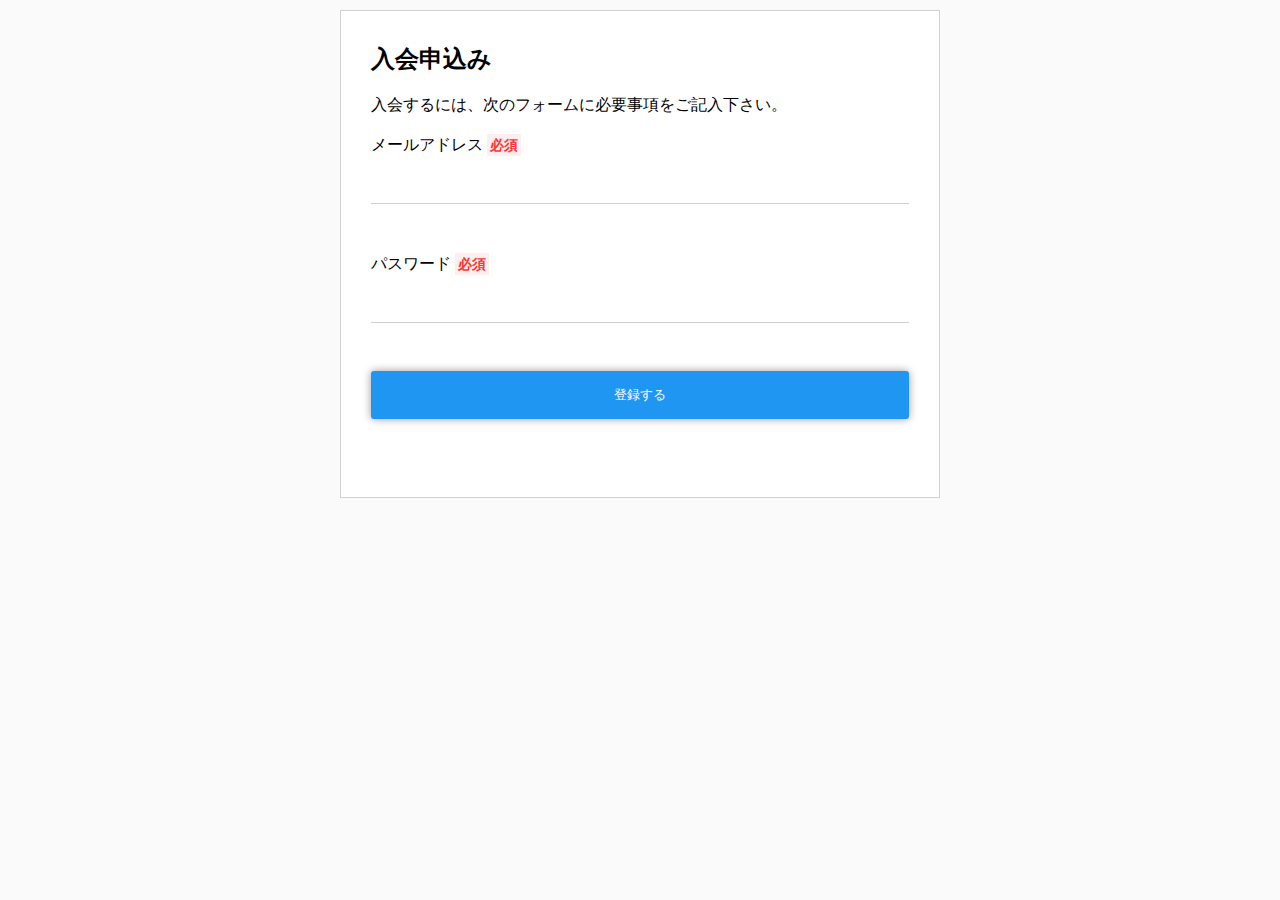
<file: section02/index.html>
<!DOCTYPE html>
<html>

<head>
    <meta charset="utf-8">
    <meta name="viewport" content="width=device-width">
    <title>入会申込み</title>

    <link rel="stylesheet" href="css/style.css">
</head>

<body>
    <!--フォーム画面-->
    <div class="content">
        <h1>入会申込み</h1>
        <p>入会するには、次のフォームに必要事項をご記入下さい。</p>
        <div class="control">
            <label for="mymail">メールアドレス<span class="required">必須</span> </label>
            <input id="mymail" type="email" name="mymail">
        </div>
        <div class="control">
            <label for="passcode">パスワード<span class="required">必須</span></label>
            <input id="passcode" type="password" name="passcode">
        </div>
        <div class="control">
            <button type="submit">登録する</button>
        </div>
    </div>
</body>

</html>
</file>
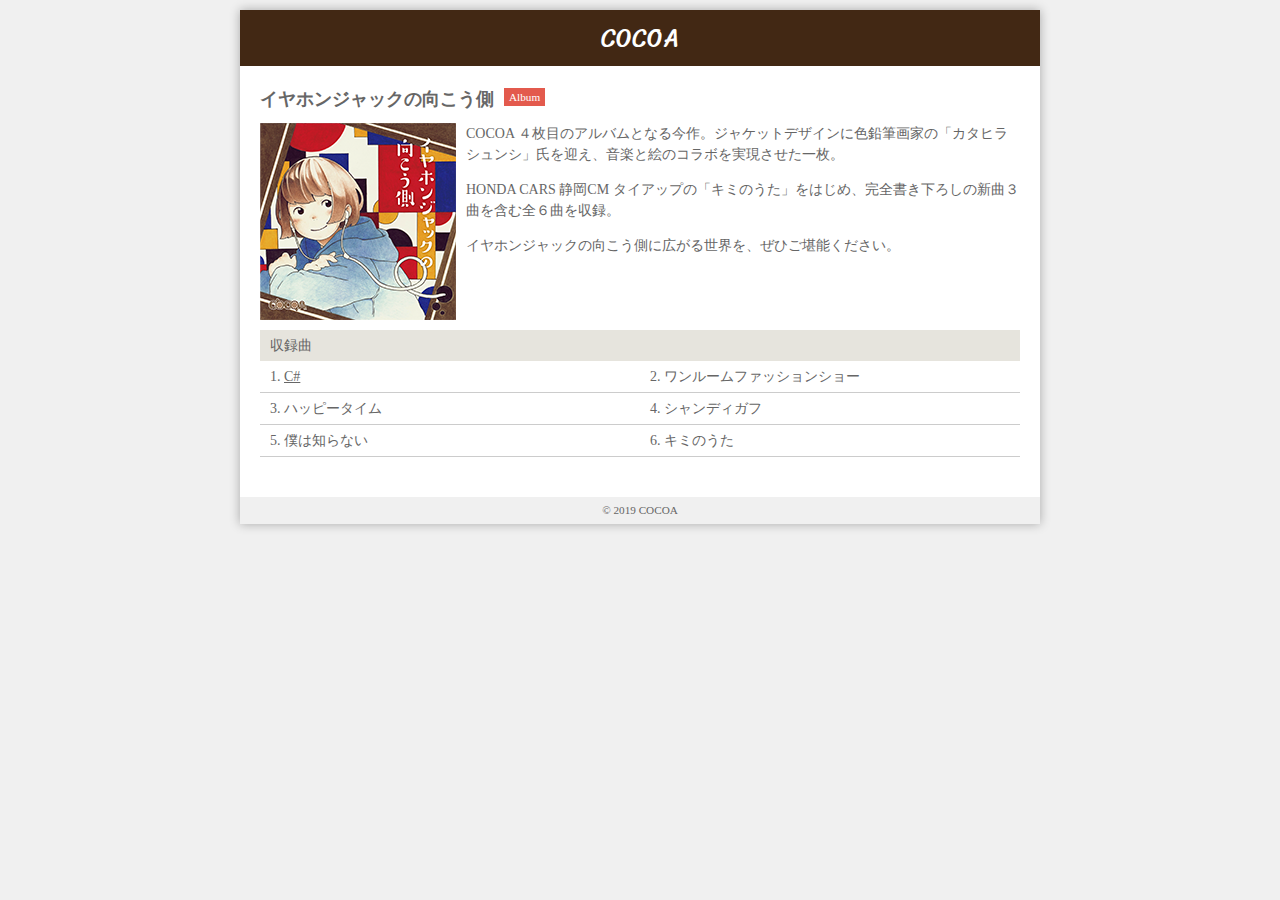
<file: section03/index.html>
<!DOCTYPE html>
<html>

<head>
    <meta charset="utf-8">
    <title>イヤホンジャックの向こう側</title>
    <meta name="viewport" content="width=device-width">

    <link rel="stylesheet" href="css/style.css">
</head>

<body>
    <div class="container">
        <header>
            <h1>COCOA</h1>
        </header>
        <div class="content">
            <section class="information">
                <h1>イヤホンジャックの向こう側</h1>
                <p class="type"> Album</p>

                <div class="description">
                    <a href="#"><img src="img/jacket.png" alt="イヤホンジャックの向こう側のジャケット写真"></a>
                    <p>COCOA ４枚目のアルバムとなる今作。ジャケットデザインに色鉛筆画家の「カタヒラシュンシ」氏を迎え、音楽と絵のコラボを実現させた一枚。</p>
                    <p>HONDA CARS 静岡CM タイアップの「キミのうた」をはじめ、完全書き下ろしの新曲３曲を含む全６曲を収録。</p>
                    <p>イヤホンジャックの向こう側に広がる世界を、ぜひご堪能ください。</p>
                </div>
            </section>

            <section class="songs">
                <h2>収録曲</h2>
                <ol class="clearfix">
                    <li><a href="https://www.youtube.com/watch?v=vjqTkOISzeY" target="_blank">C#</a></li>
                    <li>ワンルームファッションショー</li>
                    <li>ハッピータイム</li>
                    <li>シャンディガフ</li>
                    <li>僕は知らない</li>
                    <li>キミのうた</li>
                </ol>
            </section>
        </div>
        <footer>
            &copy; 2019 COCOA
        </footer>
    </div>
</body>

</html>
</file>
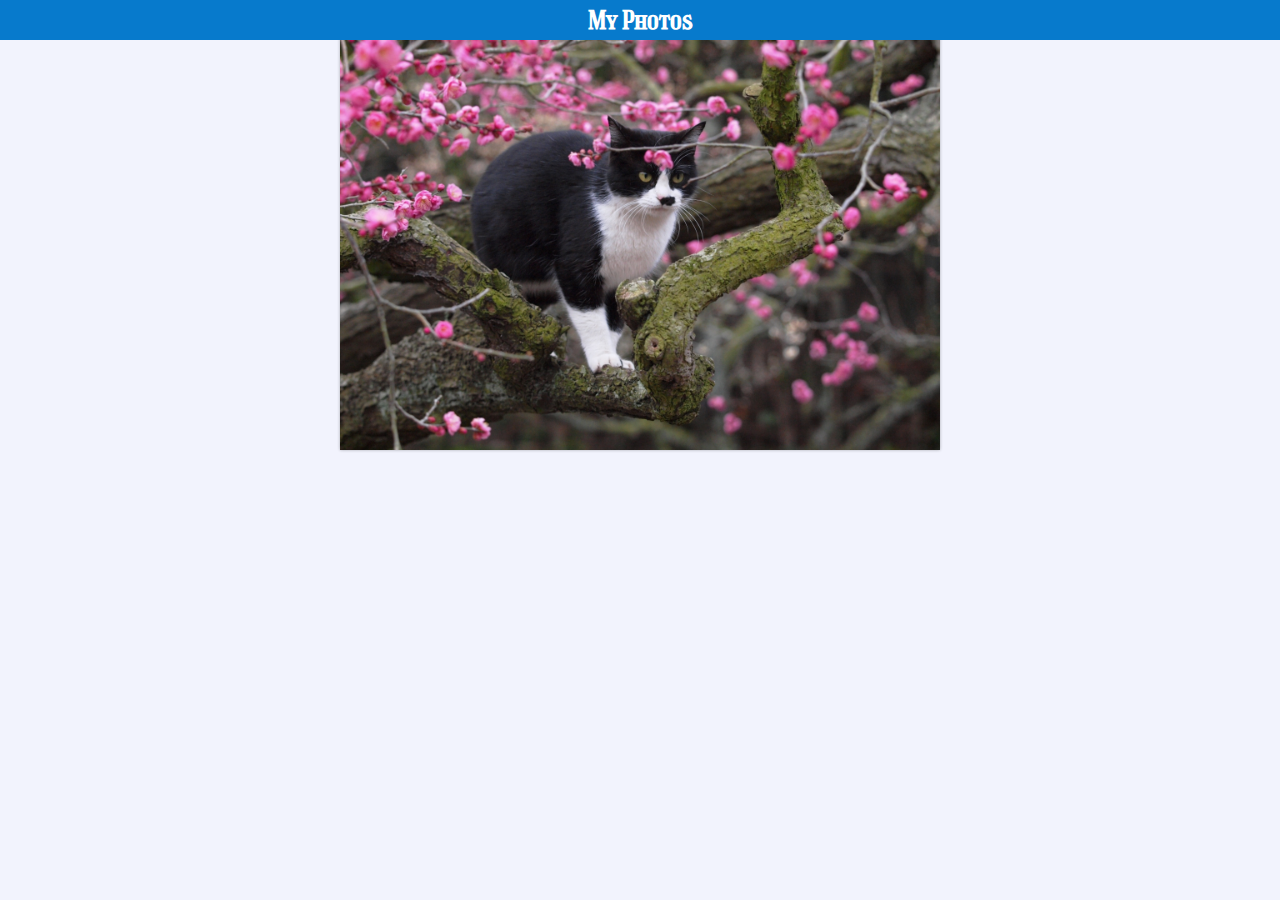
<file: section07/index.html>
<!DOCTYPE html>
<html>

<head>
    <meta charset="UTF-8">
    <meta name="viewport" content="width=device-width, initial-scale=1.0">

    <link href="https://fonts.googleapis.com/css2?family=Girassol&display=swap" rel="stylesheet">
    <link rel="stylesheet" href="css/style.css">
    <title>My Photos</title>
</head>

<body>
    <header>
        <h1>My Photos</h1>
    </header>

    <div class="container">
        <div id="img_unit">
            <div class="photo">
                <!--  <img src="img/img01.jpg">
                <div class="inner">
                    <p>コメント１ <span>nickname</span></p>
                </div>
            </div>
            <div class="photo">
                <img src="img/img02.jpg">
                <div class="inner">
                    <p>コメント2 <span>name02</span></p>
                </div>
            </div>                              -->

            </div>
        </div>
        <script>
            var images = [
                {
                    "path": "img/img01.jpg",
                    "name": "name01",
                    "caption": "コメント１"
                },
                {
                    "patch": "img/img02.jpg",
                    "name": "name02",
                    "caption": "コメント2"
                }
            ];

            var img;
            var caption;
            var div;
            img = document.createElement('img');
            img.setAttribute('src', images[0].path);

            caption = document.createElement('div');
            caption.className = 'inner';
            caption.innerHTML = '<p>' + images[0].caption + '<span>' + images[0].name + '</span></p>';


            document.getElementById('img_unit').appendChild(img);
        </script>
</body>

</html>
</file>
<file: section02/css/style.css>
@import url(sanitize.css);
/*見出しの調整*/

body {
    background-color: #fafafa;
}

h1 {
    font-size: 24px;
    margin: 0;
}

.content {
    background-color: #fff;
    width: 600px;
    margin: 10px auto;
    border: 1px solid #d1d1d1;
    padding: 30px;
}

input {
    border: none;
    border-bottom: 1px solid #d1d1d1;
    font-size: 1.2em;
    width: 100%;
    padding: 8px;
}

button {
    width: 100%;
    background-color: #2096f3;
    border: none;
    color: #fff;
    padding: 15px;
    border-radius: 3px;
    box-shadow: 0 0 8px rgba(0, 0, 0, .4);
}

.control {
    margin-bottom: 3em;
}

label {
    display: block;
    margin-bottom: .5em;
}

.required {
    margin-left: .3em;
    color: #ff3333;
    font-size: .9em;
    padding: 3px;
    background-color: #fee;
    font-weight: bold;
}
</file>
<file: section03/css/style.css>
@import url(sanitize.css);
@import url('https://fonts.googleapis.com/css2?family=Sriracha&display=swap');
body {
    background-color: #f0f0f0;
    padding: 10px;
    font-size: 14px;
    color: #666;
}

.container {
    max-width: 800px;
    margin: 0 auto;
    box-shadow: 0 0 10px rgba(0, 0, 0, .3);
}

header {
    background-color: #422814;
    padding: 10px;
    color: #fff;
}

header h1 {
    margin: 0;
    font-size: 24px;
    font-weight: normal;
    text-align: center;
    font-family: 'Sriracha', cursive;
}

.description {
    clear: left;
}

.description img {
    float: left;
    margin: 0 10px 10px 0;

    transition-property: opacity;
    transition-duration: 1s;
    transition-timing-function: ease;
    transition-delay: 0s;
}

.description img:hover {
    opacity: .5;
}

.information h1 {
    font-size: 18px;
    margin: 0 10px 10px 0;
    float: left;
}

.information .type {
    background-color: #e35a4d;
    display: inline;
    padding: 3px 5px;
    font-size: 80%;
    color: #fff;
}

.content {
    background-color: #fff;
    padding: 20px;
}

.songs {
    margin: 0 0 20px;
}

.songs h2 {
    clear: left;
    font-size: 100%;
    font-weight: normal;
    margin: 0;
    background-color: #e6e4dd;
    padding: 5px 10px;
}

.songs ol {
    padding: 0;
    margin: 0;
    list-style: decimal inside;
}

.songs li {
    border-bottom: 1px solid #ccc;
    width: 50%;
    float: left;
    padding: 5px 10px;
}

.clearfix:after {
    content: " ";
    display: table;
    clear: both;
}

a {
    color: #666;
}

footer {
    text-align: center;
    font-size: 80%;
    padding: 5px;
}

@media only screen and (max-width: 600px) {
    .description img {
        float: none;
        margin: 0 auto;
        display: block;
    }
    header {
        padding: 5px;
    }
    header h1 {
        font-size: 12px;
    }

    .songs li {
        float: none;
        width: inherit;
    }
}
</file>
<file: section07/css/style.css>
body {
    margin: 0;
    padding: 0;
    background-color: rgba(26, 55, 229, 0.06);
}

.container {
    max-width: 600px;
    margin: 0 auto;
    box-shadow: 0px 0px 3px rgba(0, 0, 0, .3);
}

img {
    width: 100%;
    margin: 0;
    vertical-align: top;
}

header {
    background-color: #077acc;
    color: #fff;
    width: 100%;
    position: fixed;
    top: 0;
    z-index: 100;
}

header h1 {
    margin: 0;
    font-size: 25px;
    padding: 5px;
    text-align: center;
    font-family: 'Girassol', cursive;
}

.photo {
    position: relative;
}

.photo .inner {
    position: absolute;
    bottom: 0;
    background-color: rgba(0, 0, 0, .5);
    font-size: 10px;
    color: #fff;
    margin: 0;
    width: 100%;
}

.inner p {
    padding: 20px;
}

.inner span {
    margin-left: 10px;
}
</file>
